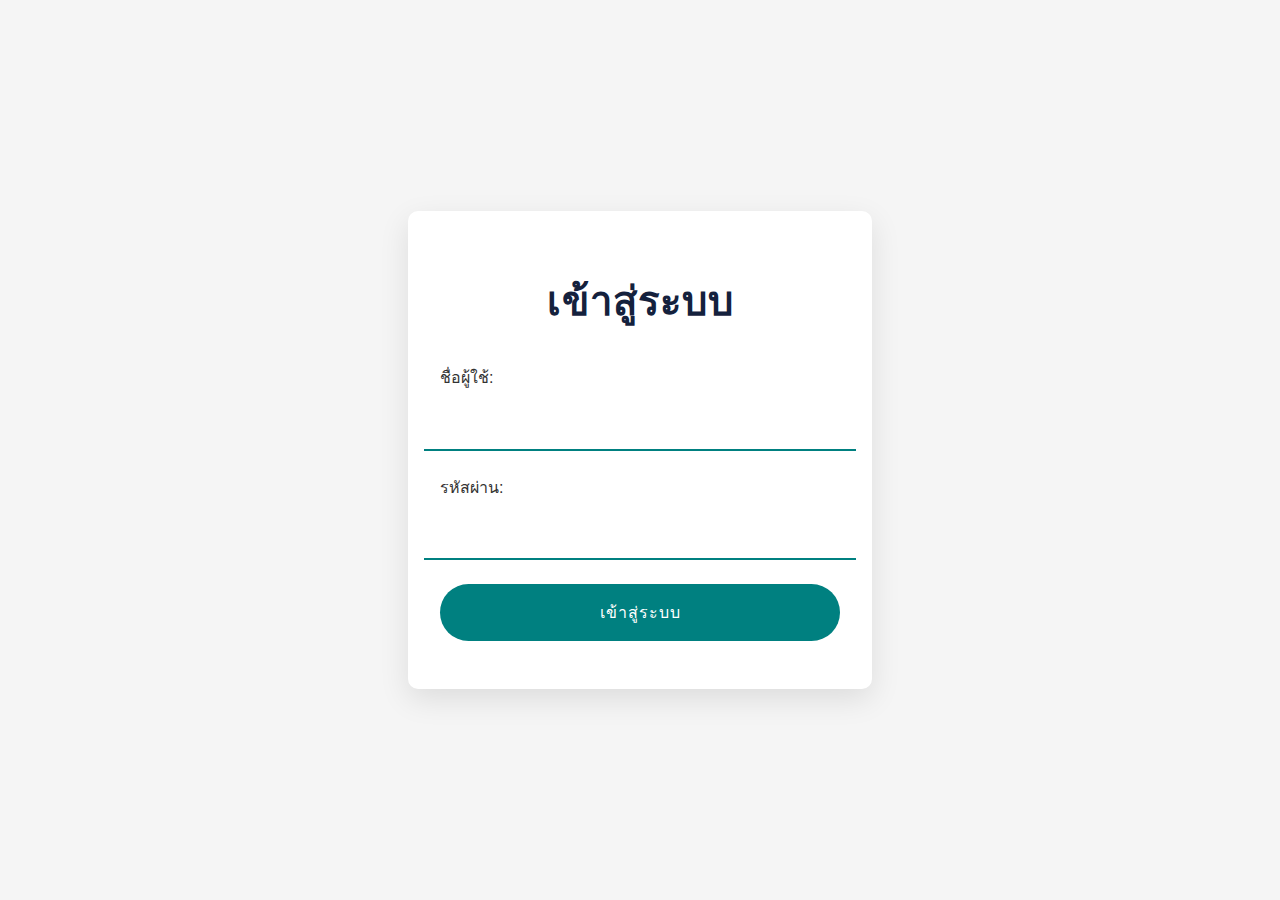
<file: index.html>
<!DOCTYPE html>
<html lang="th">
<head>
    <meta charset="UTF-8">
    <meta name="viewport" content="width=device-width, initial-scale=1.0">
    <title>เข้าสู่ระบบ</title>
    <style>
       /* index.css */
:root {
  --primary-gold: #D4AF37;
  --secondary-gold: #FFD700;
  --dark-blue: #14213D;
  --teal: #008080;
  --off-white: #F5F5F5;
  --dark-gray: #333333;
}

body {
  font-family: 'Montserrat', sans-serif;
  background-color: var(--off-white);
  color: var(--dark-gray);
  line-height: 1.6;
  margin: 0;
  padding: 0;
  display: flex;
  justify-content: center;
  align-items: center;
  height: 100vh;
}

.login-container {
  background-color: white;
  border-radius: 10px;
  box-shadow: 0 10px 30px rgba(0, 0, 0, 0.1);
  padding: 2rem;
  width: 100%;
  max-width: 400px;
  text-align: center;
}

h1 {
  color: var(--dark-blue);
  font-size: 2.5rem;
  margin-bottom: 2rem;
  letter-spacing: 1px;
}

form {
  display: flex;
  flex-direction: column;
  align-items: center;
}

label {
  align-self: flex-start;
  margin-bottom: 0.5rem;
  font-size: 1rem;
}

input[type="text"], input[type="password"] {
  width: 100%;
  padding: 1rem;
  margin-bottom: 1.5rem;
  border: none;
  border-bottom: 2px solid var(--teal);
  background-color: transparent;
  font-size: 1rem;
  transition: border-color 0.3s;
}

input[type="text"]:focus, input[type="password"]:focus {
  outline: none;
  border-color: var(--primary-gold);
}

button {
  background-color: var(--teal);
  color: white;
  border: none;
  padding: 1rem 2rem;
  font-size: 1rem;
  border-radius: 50px;
  cursor: pointer;
  transition: all 0.3s ease;
  text-transform: uppercase;
  letter-spacing: 1px;
  width: 100%;
}

button:hover {
  background-color: var(--primary-gold);
  box-shadow: 0 5px 15px rgba(212, 175, 55, 0.4);
}

.error-message {
  color: #FF6B6B;
  margin-top: 1rem;
  font-weight: 500;
}

@media (max-width: 768px) {
  .login-container {
    margin: 1rem;
    padding: 2rem;
  }
}
    </style>
</head>
<body>
    <div class="login-container">
        <h1>เข้าสู่ระบบ</h1>
        <form id="loginForm">
            <label for="username">ชื่อผู้ใช้:</label>
            <input type="text" id="username" name="username" required>
            
            <label for="password">รหัสผ่าน:</label>
            <input type="password" id="password" name="password" required>
            
            <button type="submit">เข้าสู่ระบบ</button>
        </form>
        <p class="error-message" id="errorMessage"></p>
    </div>
    <script src="login.js"></script>
</body>
</html>
</file>
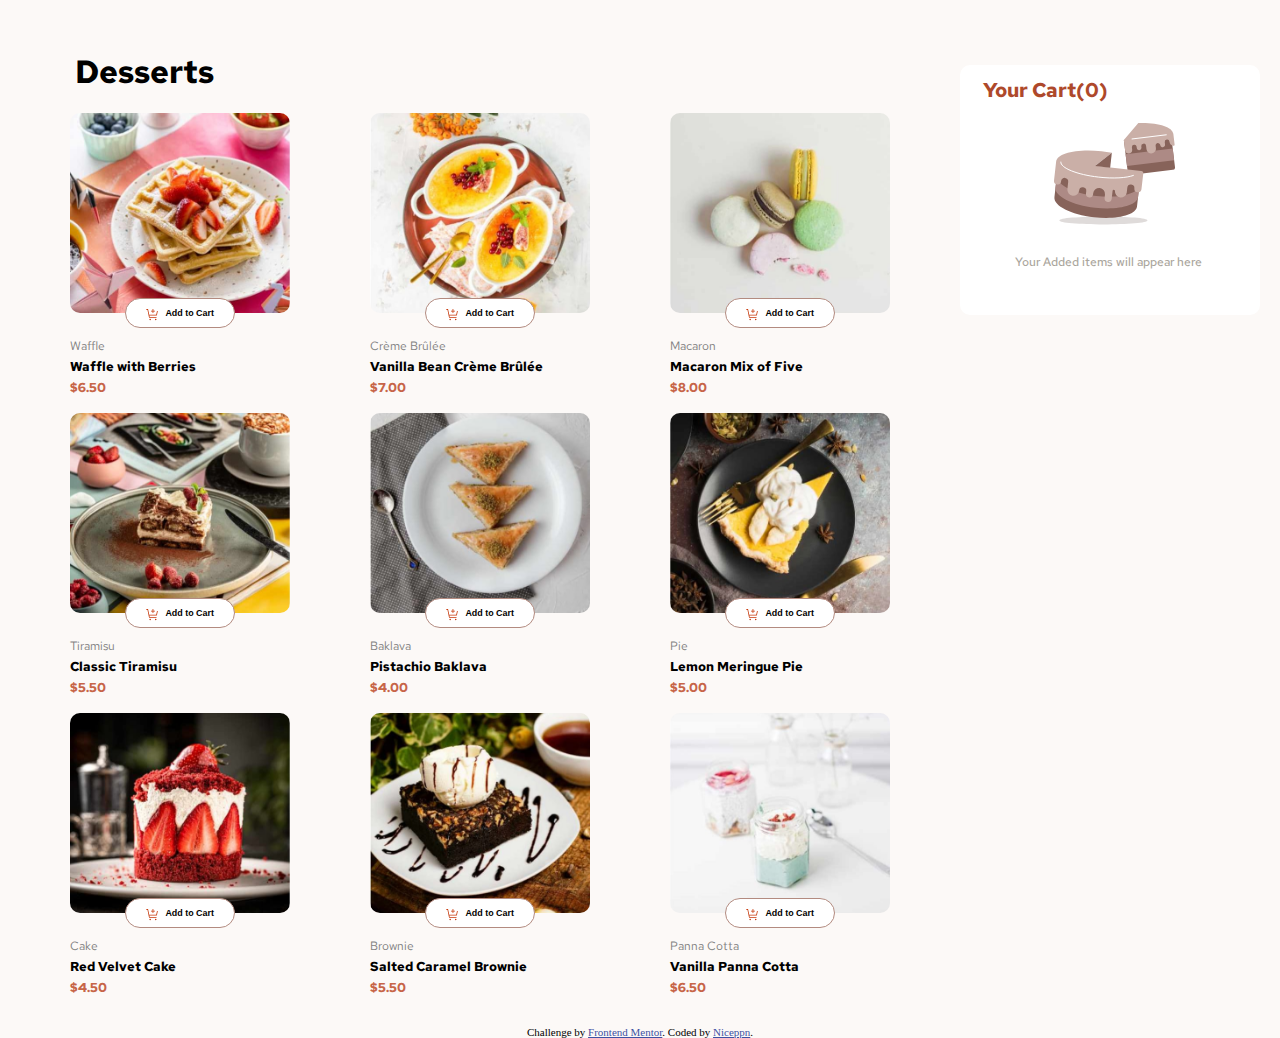
<file: assignment/website for coding/product-list-with-cart-main/index.html>
<!DOCTYPE html>
<html lang="en">
<head>
  <meta charset="UTF-8">
  <meta name="viewport" content="width=device-width, initial-scale=1.0"> <!-- displays site properly based on user's device -->

  <link rel="icon" type="image/png" sizes="32x32" href="assets/images/image-removebg-preview.png">
  <link rel="stylesheet" href="style.css">
  <title>My store</title>

  <style>
    @import url('https://fonts.googleapis.com/css2?family=Red+Hat+Text:ital,wght@0,300..700;1,300..700&display=swap');
    </style>
  <!-- Feel free to remove these styles or customise in your own stylesheet 👍 -->
  <style>
    .attribution { font-size: 11px; text-align: center; }
    .attribution a { color: hsl(228, 45%, 44%); }
  </style>
</head>
<body>
  <h1 class="Desserts">Desserts</h1>
  <div class="container">
    <section class="grid-container">
      <div class="menu">
        <img src="assets/images/image-waffle-desktop.jpg" alt="Waffle">
        <button class="cart-bt">
          <svg xmlns="http://www.w3.org/2000/svg" width="21" height="20" fill="none" viewBox="0 0 21 20"><g fill="#C73B0F" clip-path="url(#a)"><path d="M6.583 18.75a1.25 1.25 0 1 0 0-2.5 1.25 1.25 0 0 0 0 2.5ZM15.334 18.75a1.25 1.25 0 1 0 0-2.5 1.25 1.25 0 0 0 0 2.5ZM3.446 1.752a.625.625 0 0 0-.613-.502h-2.5V2.5h1.988l2.4 11.998a.625.625 0 0 0 .612.502h11.25v-1.25H5.847l-.5-2.5h11.238a.625.625 0 0 0 .61-.49l1.417-6.385h-1.28L16.083 10H5.096l-1.65-8.248Z"/><path d="M11.584 3.75v-2.5h-1.25v2.5h-2.5V5h2.5v2.5h1.25V5h2.5V3.75h-2.5Z"/></g><defs><clipPath id="a"><path fill="#fff" d="M.333 0h20v20h-20z"/></clipPath></defs></svg>
          <h6> Add to Cart</h6>
        </button>
      </div>
      <div class="menu">
        <img src="assets/images/image-creme-brulee-desktop.jpg" alt="">
        <button class="cart-bt">
          <svg xmlns="http://www.w3.org/2000/svg" width="21" height="20" fill="none" viewBox="0 0 21 20"><g fill="#C73B0F" clip-path="url(#a)"><path d="M6.583 18.75a1.25 1.25 0 1 0 0-2.5 1.25 1.25 0 0 0 0 2.5ZM15.334 18.75a1.25 1.25 0 1 0 0-2.5 1.25 1.25 0 0 0 0 2.5ZM3.446 1.752a.625.625 0 0 0-.613-.502h-2.5V2.5h1.988l2.4 11.998a.625.625 0 0 0 .612.502h11.25v-1.25H5.847l-.5-2.5h11.238a.625.625 0 0 0 .61-.49l1.417-6.385h-1.28L16.083 10H5.096l-1.65-8.248Z"/><path d="M11.584 3.75v-2.5h-1.25v2.5h-2.5V5h2.5v2.5h1.25V5h2.5V3.75h-2.5Z"/></g><defs><clipPath id="a"><path fill="#fff" d="M.333 0h20v20h-20z"/></clipPath></defs></svg>
          <h6> Add to Cart</h6>
        </button>
      </div> 
      <div class="menu">
        <img src="assets/images/image-macaron-desktop.jpg" alt="magaron">
        <button class="cart-bt">
          <svg xmlns="http://www.w3.org/2000/svg" width="21" height="20" fill="none" viewBox="0 0 21 20"><g fill="#C73B0F" clip-path="url(#a)"><path d="M6.583 18.75a1.25 1.25 0 1 0 0-2.5 1.25 1.25 0 0 0 0 2.5ZM15.334 18.75a1.25 1.25 0 1 0 0-2.5 1.25 1.25 0 0 0 0 2.5ZM3.446 1.752a.625.625 0 0 0-.613-.502h-2.5V2.5h1.988l2.4 11.998a.625.625 0 0 0 .612.502h11.25v-1.25H5.847l-.5-2.5h11.238a.625.625 0 0 0 .61-.49l1.417-6.385h-1.28L16.083 10H5.096l-1.65-8.248Z"/><path d="M11.584 3.75v-2.5h-1.25v2.5h-2.5V5h2.5v2.5h1.25V5h2.5V3.75h-2.5Z"/></g><defs><clipPath id="a"><path fill="#fff" d="M.333 0h20v20h-20z"/></clipPath></defs></svg>
          <h6> Add to Cart</h6>
      </div>
      <div class="description">
       <p class="waterMark">Waffle</p>
       <h5 class="nameMenu">Waffle with Berries</h5>
       <h5 class="price">$6.50</h5>
      </div>
      <div class="description">
        <p class="waterMark">Crème Brûlée</p>
       <h5 class="nameMenu">Vanilla Bean Crème Brûlée</h5>
       <h5 class="price">$7.00</h5>
      </div>
      <div class="description">
      <p class="waterMark">Macaron</p>
       <h5 class="nameMenu">Macaron Mix of Five</h5>
       <h5 class="price">$8.00</h5>
      </div>
      <div class="menu">
        <img src="assets/images/image-tiramisu-desktop.jpg"alt="Tiramisu">
        <button class="cart-bt">
          <svg xmlns="http://www.w3.org/2000/svg" width="21" height="20" fill="none" viewBox="0 0 21 20"><g fill="#C73B0F" clip-path="url(#a)"><path d="M6.583 18.75a1.25 1.25 0 1 0 0-2.5 1.25 1.25 0 0 0 0 2.5ZM15.334 18.75a1.25 1.25 0 1 0 0-2.5 1.25 1.25 0 0 0 0 2.5ZM3.446 1.752a.625.625 0 0 0-.613-.502h-2.5V2.5h1.988l2.4 11.998a.625.625 0 0 0 .612.502h11.25v-1.25H5.847l-.5-2.5h11.238a.625.625 0 0 0 .61-.49l1.417-6.385h-1.28L16.083 10H5.096l-1.65-8.248Z"/><path d="M11.584 3.75v-2.5h-1.25v2.5h-2.5V5h2.5v2.5h1.25V5h2.5V3.75h-2.5Z"/></g><defs><clipPath id="a"><path fill="#fff" d="M.333 0h20v20h-20z"/></clipPath></defs></svg>
          <h6> Add to Cart</h6>
      </div>
      <div class="menu">
        <img src="assets/images/image-baklava-desktop.jpg "alt="Baklava">
        <button class="cart-bt">
          <svg xmlns="http://www.w3.org/2000/svg" width="21" height="20" fill="none" viewBox="0 0 21 20"><g fill="#C73B0F" clip-path="url(#a)"><path d="M6.583 18.75a1.25 1.25 0 1 0 0-2.5 1.25 1.25 0 0 0 0 2.5ZM15.334 18.75a1.25 1.25 0 1 0 0-2.5 1.25 1.25 0 0 0 0 2.5ZM3.446 1.752a.625.625 0 0 0-.613-.502h-2.5V2.5h1.988l2.4 11.998a.625.625 0 0 0 .612.502h11.25v-1.25H5.847l-.5-2.5h11.238a.625.625 0 0 0 .61-.49l1.417-6.385h-1.28L16.083 10H5.096l-1.65-8.248Z"/><path d="M11.584 3.75v-2.5h-1.25v2.5h-2.5V5h2.5v2.5h1.25V5h2.5V3.75h-2.5Z"/></g><defs><clipPath id="a"><path fill="#fff" d="M.333 0h20v20h-20z"/></clipPath></defs></svg>
          <h6> Add to Cart</h6>
      </div>
      <div class="menu">
        <img src="assets/images/image-meringue-desktop.jpg"alt="Pie">
        <button class="cart-bt">
          <svg xmlns="http://www.w3.org/2000/svg" width="21" height="20" fill="none" viewBox="0 0 21 20"><g fill="#C73B0F" clip-path="url(#a)"><path d="M6.583 18.75a1.25 1.25 0 1 0 0-2.5 1.25 1.25 0 0 0 0 2.5ZM15.334 18.75a1.25 1.25 0 1 0 0-2.5 1.25 1.25 0 0 0 0 2.5ZM3.446 1.752a.625.625 0 0 0-.613-.502h-2.5V2.5h1.988l2.4 11.998a.625.625 0 0 0 .612.502h11.25v-1.25H5.847l-.5-2.5h11.238a.625.625 0 0 0 .61-.49l1.417-6.385h-1.28L16.083 10H5.096l-1.65-8.248Z"/><path d="M11.584 3.75v-2.5h-1.25v2.5h-2.5V5h2.5v2.5h1.25V5h2.5V3.75h-2.5Z"/></g><defs><clipPath id="a"><path fill="#fff" d="M.333 0h20v20h-20z"/></clipPath></defs></svg>
          <h6> Add to Cart</h6>
      </div>
      <div class="description">
       <p class="waterMark">Tiramisu</p>
       <h5 class="nameMenu">Classic Tiramisu</h5>
       <h5 class="price">$5.50</h5>
      </div>
      <div class="description">
       <p class="waterMark">Baklava</p>
       <h5 class="nameMenu">Pistachio Baklava</h5>
       <h5 class="price">$4.00</h5>
      </div>
      <div class="description">
       <p class="waterMark">Pie</p>
       <h5 class="nameMenu">Lemon Meringue Pie</h5>
       <h5 class="price">$5.00</h5>
      </div>
        <div class="menu">
          <img src="assets/images/image-cake-desktop.jpg"alt="Cake">
          <button class="cart-bt">
          <svg xmlns="http://www.w3.org/2000/svg" width="21" height="20" fill="none" viewBox="0 0 21 20"><g fill="#C73B0F" clip-path="url(#a)"><path d="M6.583 18.75a1.25 1.25 0 1 0 0-2.5 1.25 1.25 0 0 0 0 2.5ZM15.334 18.75a1.25 1.25 0 1 0 0-2.5 1.25 1.25 0 0 0 0 2.5ZM3.446 1.752a.625.625 0 0 0-.613-.502h-2.5V2.5h1.988l2.4 11.998a.625.625 0 0 0 .612.502h11.25v-1.25H5.847l-.5-2.5h11.238a.625.625 0 0 0 .61-.49l1.417-6.385h-1.28L16.083 10H5.096l-1.65-8.248Z"/><path d="M11.584 3.75v-2.5h-1.25v2.5h-2.5V5h2.5v2.5h1.25V5h2.5V3.75h-2.5Z"/></g><defs><clipPath id="a"><path fill="#fff" d="M.333 0h20v20h-20z"/></clipPath></defs></svg>
          <h6> Add to Cart</h6>
      </div>
      <div class="menu">
        <img src="assets/images/image-brownie-desktop.jpg"alt="brownie">
          <button class="cart-bt">
          <svg xmlns="http://www.w3.org/2000/svg" width="21" height="20" fill="none" viewBox="0 0 21 20"><g fill="#C73B0F" clip-path="url(#a)"><path d="M6.583 18.75a1.25 1.25 0 1 0 0-2.5 1.25 1.25 0 0 0 0 2.5ZM15.334 18.75a1.25 1.25 0 1 0 0-2.5 1.25 1.25 0 0 0 0 2.5ZM3.446 1.752a.625.625 0 0 0-.613-.502h-2.5V2.5h1.988l2.4 11.998a.625.625 0 0 0 .612.502h11.25v-1.25H5.847l-.5-2.5h11.238a.625.625 0 0 0 .61-.49l1.417-6.385h-1.28L16.083 10H5.096l-1.65-8.248Z"/><path d="M11.584 3.75v-2.5h-1.25v2.5h-2.5V5h2.5v2.5h1.25V5h2.5V3.75h-2.5Z"/></g><defs><clipPath id="a"><path fill="#fff" d="M.333 0h20v20h-20z"/></clipPath></defs></svg>
          <h6> Add to Cart</h6>
      </div>
      <div class="menu">
        <img src="assets/images/image-panna-cotta-desktop.jpg"alt="panacotta">
          <button class="cart-bt">
          <svg xmlns="http://www.w3.org/2000/svg" width="21" height="20" fill="none" viewBox="0 0 21 20"><g fill="#C73B0F" clip-path="url(#a)"><path d="M6.583 18.75a1.25 1.25 0 1 0 0-2.5 1.25 1.25 0 0 0 0 2.5ZM15.334 18.75a1.25 1.25 0 1 0 0-2.5 1.25 1.25 0 0 0 0 2.5ZM3.446 1.752a.625.625 0 0 0-.613-.502h-2.5V2.5h1.988l2.4 11.998a.625.625 0 0 0 .612.502h11.25v-1.25H5.847l-.5-2.5h11.238a.625.625 0 0 0 .61-.49l1.417-6.385h-1.28L16.083 10H5.096l-1.65-8.248Z"/><path d="M11.584 3.75v-2.5h-1.25v2.5h-2.5V5h2.5v2.5h1.25V5h2.5V3.75h-2.5Z"/></g><defs><clipPath id="a"><path fill="#fff" d="M.333 0h20v20h-20z"/></clipPath></defs></svg>
          <h6> Add to Cart</h6>
      </div>
      <div class="description">
        <p class="waterMark">Cake</p>
       <h5 class="nameMenu">Red Velvet Cake</h5>
       <h5 class="price">$4.50</h5>
      </div>
      <div class="description">
        <p class="waterMark">Brownie</p>
       <h5 class="nameMenu">Salted Caramel Brownie</h5>
       <h5 class="price">$5.50</h5>
      </div>
      <div class="description">
        <p class="waterMark">Panna Cotta</p>
       <h5 class="nameMenu">Vanilla Panna Cotta</h5>
       <h5 class="price">$6.50</h5>
      </div>
    </section>
    <div class="cart">
      <div class="numberoforder">
        Your Cart(0)
      </div>
      
      <div class="orderd">
        <svg xmlns="http://www.w3.org/2000/svg" width="128" height="128" fill="none" viewBox="0 0 128 128"><path fill="#260F08" d="M8.436 110.406c0 1.061 4.636 2.079 12.887 2.829 8.252.75 19.444 1.171 31.113 1.171 11.67 0 22.861-.421 31.113-1.171 8.251-.75 12.887-1.768 12.887-2.829 0-1.061-4.636-2.078-12.887-2.828-8.252-.75-19.443-1.172-31.113-1.172-11.67 0-22.861.422-31.113 1.172-8.251.75-12.887 1.767-12.887 2.828Z" opacity=".15"/><path fill="#87635A" d="m119.983 24.22-47.147 5.76 4.32 35.36 44.773-5.467a2.377 2.377 0 0 0 2.017-1.734c.083-.304.104-.62.063-.933l-4.026-32.986Z"/><path fill="#AD8A85" d="m74.561 44.142 47.147-5.754 1.435 11.778-47.142 5.758-1.44-11.782Z"/><path fill="#CAAFA7" d="M85.636 36.78a2.4 2.4 0 0 0-2.667-2.054 2.375 2.375 0 0 0-2.053 2.667l.293 2.347a3.574 3.574 0 0 1-7.066.88l-1.307-10.667 14.48-16.88c19.253-.693 34.133 3.6 35.013 10.8l1.28 10.533a1.172 1.172 0 0 1-1.333 1.307 4.696 4.696 0 0 1-3.787-4.08 2.378 2.378 0 1 0-4.72.587l.294 2.346a2.389 2.389 0 0 1-.484 1.755 2.387 2.387 0 0 1-1.583.899 2.383 2.383 0 0 1-1.755-.484 2.378 2.378 0 0 1-.898-1.583 2.371 2.371 0 0 0-1.716-2.008 2.374 2.374 0 0 0-2.511.817 2.374 2.374 0 0 0-.493 1.751l.293 2.373a4.753 4.753 0 0 1-7.652 4.317 4.755 4.755 0 0 1-1.788-3.17l-.427-3.547a2.346 2.346 0 0 0-2.666-2.053 2.4 2.4 0 0 0-2.08 2.667l.16 1.173a2.378 2.378 0 1 1-4.72.587l-.107-1.28Z"/><path stroke="#fff" stroke-linecap="round" stroke-linejoin="round" stroke-width=".974" d="m81.076 28.966 34.187-4.16"/><path fill="#87635A" d="M7.45 51.793c-.96 8.48 16.746 17.44 39.466 19.947 22.72 2.506 42.08-2.16 43.04-10.667l-3.947 35.493c-.96 8.48-20.24 13.334-43.04 10.667S2.463 95.74 3.423 87.18l4.026-35.387Z"/><path fill="#AD8A85" d="M5.823 65.953c-.96 8.453 16.746 17.44 39.573 20.027 22.827 2.586 42.053-2.187 43.013-10.667L87.076 87.1c-.96 8.48-20.24 13.333-43.04 10.666C21.236 95.1 3.53 86.22 4.49 77.74l1.334-11.787Z"/><path fill="#CAAFA7" d="M60.836 42.78a119.963 119.963 0 0 0-10.347-1.627c-24-2.667-44.453 1.893-45.333 10.373l-2.133 18.88a3.556 3.556 0 1 0 7.066.8 3.574 3.574 0 1 1 7.094.8l-.8 7.094a5.93 5.93 0 1 0 11.786 1.333 3.556 3.556 0 0 1 7.067.8l-.267 2.347a3.573 3.573 0 0 0 7.094.826l.133-1.2a5.932 5.932 0 1 1 11.787 1.36l-.4 3.52a3.573 3.573 0 0 0 7.093.827l.933-8.267a1.174 1.174 0 0 1 1.307-.906 1.146 1.146 0 0 1 1.04 1.306 5.947 5.947 0 0 0 11.813 1.334l.534-4.72a3.556 3.556 0 0 1 7.066.8 3.573 3.573 0 0 0 7.094.826l1.786-15.546a2.373 2.373 0 0 0-2.08-2.667L44.143 55.74l16.693-12.96Z"/><path fill="#87635A" d="m59.156 57.66 1.68-14.88-16.827 13.173 15.147 1.707Z"/><path stroke="#fff" stroke-linecap="round" stroke-linejoin="round" stroke-width=".974" d="M9.796 52.06c-.667 5.866 16.24 12.586 37.733 15.04 14.774 1.68 27.867.906 34.854-1.654"/></svg>
        <p class="youradded">Your Added items will appear here</p>
      </div>
    </div>
</div>
 

 <base href="">

  <div class="attribution">
    Challenge by <a href="https://www.frontendmentor.io?ref=challenge">Frontend Mentor</a>. 
    Coded by <a href="#">Niceppn</a>.
  </div>
</body>
</html>
</file>
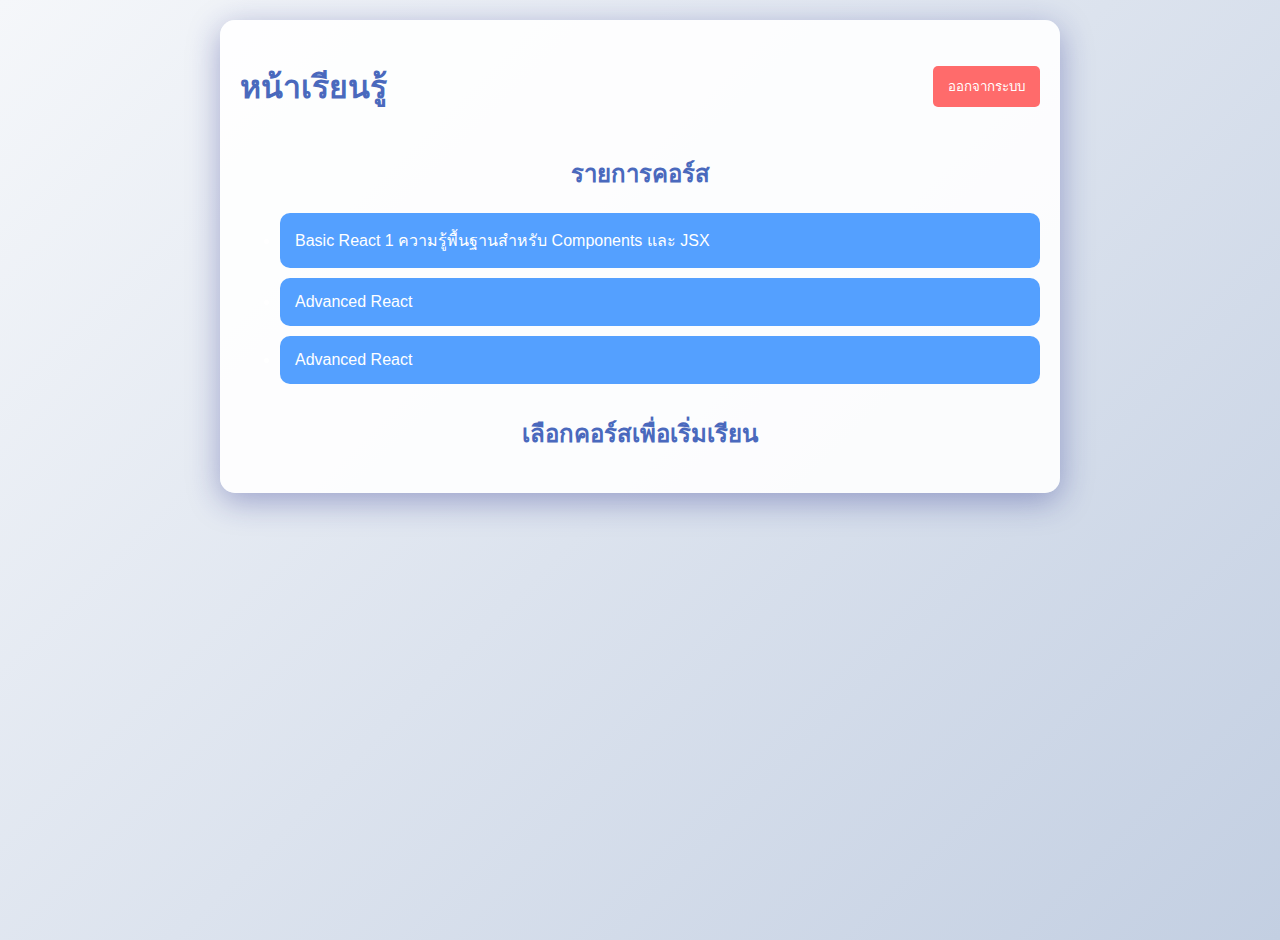
<file: learning.html>
<!DOCTYPE html>
<html lang="th">
<head>
    <meta charset="UTF-8">
    <meta name="viewport" content="width=device-width, initial-scale=1.0">
    <title>หน้าเรียนรู้</title>
    <style>
        body {
            font-family: 'Kanit', sans-serif;
            background: linear-gradient(135deg, #f5f7fa 0%, #c3cfe2 100%);
            margin: 0;
            padding: 20px;
            min-height: 100vh;
        }
        .container {
            max-width: 800px;
            margin: 0 auto;
            background-color: rgba(255, 255, 255, 0.9);
            border-radius: 15px;
            padding: 20px;
            box-shadow: 0 8px 32px rgba(31, 38, 135, 0.37);
        }
        h1, h2 {
            color: #4a69bd;
            text-align: center;
        }
        .header {
            display: flex;
            justify-content: space-between;
            align-items: center;
            margin-bottom: 20px;
        }
        .logout-btn {
            background-color: #ff6b6b;
            color: white;
            border: none;
            padding: 10px 15px;
            border-radius: 5px;
            cursor: pointer;
            transition: background-color 0.3s;
        }
        .logout-btn:hover {
            background-color: #ee5253;
        }
        #course-list {
            list-style-type: none;
            padding: 0;
        }
        .course-main {
            background-color: #54a0ff;
            color: white;
            margin: 10px 0;
            padding: 15px;
            border-radius: 10px;
            cursor: pointer;
            transition: background-color 0.3s, transform 0.2s;
        }
        .course-main:hover {
            background-color: #2e86de;
            transform: translateY(-3px);
        }
        .course-sub {
            list-style-type: none;
            padding-left: 20px;
            display: none;
        }
        .course-sub li {
            background-color: #81ecec;
            color: #2d3436;
            margin: 5px 0;
            padding: 10px;
            border-radius: 5px;
            cursor: pointer;
            transition: background-color 0.3s;
        }
        .course-sub li:hover {
            background-color: #00cec9;
        }
        #video-player {
            margin-top: 30px;
            text-align: center;
        }
        video {
            max-width: 100%;
            border-radius: 10px;
            box-shadow: 0 4px 15px rgba(0, 0, 0, 0.1);
        }
    </style>
</head>
<body>
    <div class="container">
        <div class="header">
            <h1 id="หนาเรยนร">หน้าเรียนรู้</h1>
            <div>
                <span id="username-display" class="mr-4"></span>
                <button class="logout-btn" onclick="logout()">ออกจากระบบ</button>
            </div>
        </div>

        <div id="course-list" class="section">
            <h2 id="รายการคอรส">รายการคอร์ส</h2>
            <ul>
                <li class="course-main">Basic React 1  ความรู้พื้นฐานสำหรับ Components และ JSX
                    <ul class="course-sub">
                        <li data-video="https://react1.blob.core.windows.net/learningvideoclip/Basic%20React%201%20%20%E0%B8%84%E0%B8%A7%E0%B8%B2%E0%B8%A1%E0%B8%A3%E0%B8%B9%E0%B9%89%E0%B8%9E%E0%B8%B7%E0%B9%89%E0%B8%99%E0%B8%90%E0%B8%B2%E0%B8%99%E0%B8%AA%E0%B8%B3%E0%B8%AB%E0%B8%A3%E0%B8%B1%E0%B8%9A%20Components%20%E0%B9%81%E0%B8%A5%E0%B8%B0%20JSX/1_Introduction/1.introduction%20to%20Course.mp4?sp=r&st=2024-10-07T17:56:26Z&se=2025-06-27T01:56:26Z&spr=https&sv=2022-11-02&sr=b&sig=b4IKBWnCrcN%2FwbBN4mLVzMV2b%2B5CgHFViF%2BNOOshPpQ%3D">1_Introduction</li>
                        <li data-video="https://example.com/react2.mp4">2_Introduction to React.jse</li>
                        <li data-video="https://example.com/react3.mp4">3_Element</li>
                    </ul>
                </li>
                <li class="course-main">Advanced React
                    <ul class="course-sub">
                        <li data-video="https://example.com/react4.mp4">1. Hooks in Depth</li>
                        <li data-video="https://example.com/react5.mp4">2. Context API</li>
                        <li data-video="https://example.com/react6.mp4">3. Performance Optimization</li>
                    </ul>
                </li>
                <li class="course-main">Advanced React
                    <ul class="course-sub">
                        <li data-video="https://example.com/react4.mp4">1. Hooks in Depth</li>
                        <li data-video="https://example.com/react5.mp4">2. Context API</li>
                        <li data-video="https://example.com/react6.mp4">3. Performance Optimization</li>
                    </ul>
                </li>
            </ul>
        </div>

        <div id="video-player" class="section mt-8">
            <h2 id="video-title">เลือกคอร์สเพื่อเริ่มเรียน</h2>
            <video id="video" controls style="display: none;">
                Your browser does not support the video tag.
            </video>
        </div>
    </div>

    <script>
        // Display username
        document.addEventListener('DOMContentLoaded', function() {
            const username = localStorage.getItem('username');
            if (username) {
                document.getElementById('username-display').textContent = `ยินดีต้อนรับ, ${username}`;
            }
        });

        // Logout function
        function logout() {
            localStorage.removeItem('isLoggedIn');
            localStorage.removeItem('username');
            window.location.href = 'index.html';
        }

        // Toggle sub-courses
        document.querySelectorAll('.course-main').forEach(item => {
            item.addEventListener('click', function(e) {
                if (e.target === this) {
                    const subList = this.querySelector('.course-sub');
                    subList.style.display = subList.style.display === 'block' ? 'none' : 'block';
                }
            });
        });

        // Course selection and video playback
        document.querySelectorAll('.course-sub li').forEach(item => {
            item.addEventListener('click', function() {
                const videoUrl = this.getAttribute('data-video');
                const videoTitle = this.textContent;
                const videoPlayer = document.getElementById('video');
                const videoTitleElement = document.getElementById('video-title');

                videoPlayer.src = videoUrl;
                videoPlayer.style.display = 'block';
                videoTitleElement.textContent = videoTitle;
                videoPlayer.play();
            });
        });
    </script>
</body>
</html>
</file>
<file: assignment/website for coding/product-list-with-cart-main/style.css>
*{
    margin: 0px;
    padding: 0px;
    box-sizing: border-box;
}
body{
    background-color: hsl(20, 50%, 98%);
}
.grid-container{
    display: grid;
    grid-template-columns: auto auto auto ;
    background-color: hsl(20, 50%, 98%);
    column-gap:80px;
    row-gap: 20px;
    padding-left: 70px;
    padding-right: 0px;
}

.Desserts{
    padding-left: 75px;
    padding-top: 50px;
    margin-bottom: 20px;
    font-family: "Red Hat Text";
}

.cart{
    display: flex;
    margin-left: 60em;
    width: 300px;
    height: 250px;
    background-color: #fff;
    margin-top: -3em;
    position: fixed;
    padding: 1.5em;
    justify-content: center;
    border-radius: 10px;
    align-items: center;
}
.menu{
    text-align: center;
    padding: 0px;
    width: 220px;
    height: 200px;
    display: flex;
    overflow: hidden;
    justify-content: center;
    max-width: 100%;
    object-fit: cover;
    
}
.menu img{
    max-width: 100%;
    object-fit: cover;
    border-radius: 10px;
    display: flex;
    width: 220px;
    height: 200px;
}
.container{
    display: flex;
}

.cart-bt{
    position: absolute;
    width: 110px;
    height: 30px;
    border-radius: 20px;
    background-color: #fff;
    margin-top: 185px;
    display: flex;
    align-items: center;
    justify-content: center;
    border-style: none;
    border:1px hsl(14, 25%, 60%)solid; 
    cursor: pointer;
}
.cart-bt svg{
    width: 1em;
    height: 1em;    
    margin-top: 3px;
}

.cart-bt h6 {
    display: inline;
    margin-left: 6px;
}


.description{
    width: 200px;
    height: 50px;
    background-color: hsl(20, 50%, 98%);
    display: flex;
    word-wrap: break-word;
    flex-direction: column;
    position: relative;
    font-family: "Red Hat Text";
    margin-bottom: 10px;
}
.waterMark{
    margin-top: 5px;
    color: gray;
    font-size: 12px;
}
.nameMenu{
    margin:3px 0px;

}
.price{
    color: hsl(14, 53%, 53%);
}

.attribution{
    margin-top: 3em;
}

.numberoforder{
    display: flex;
    margin-left: -6.5em;
    margin-top: -10em;
    font-weight: 700;
    font-size: 20px;
    font-family: "Red Hat Text";
    color: rgb(174,73,43);
    display: flex;
    position: relative;
}
.orderd{
   position: absolute;
    margin-left: 2em;

}
.youradded{
  
   margin-left: -3em;
   font-size: 12px;
   margin-top: 1em;
    font-family: "Red Hat Text";
    color: rgb(170,165,156);
    font-weight: 500;
}
</file>
